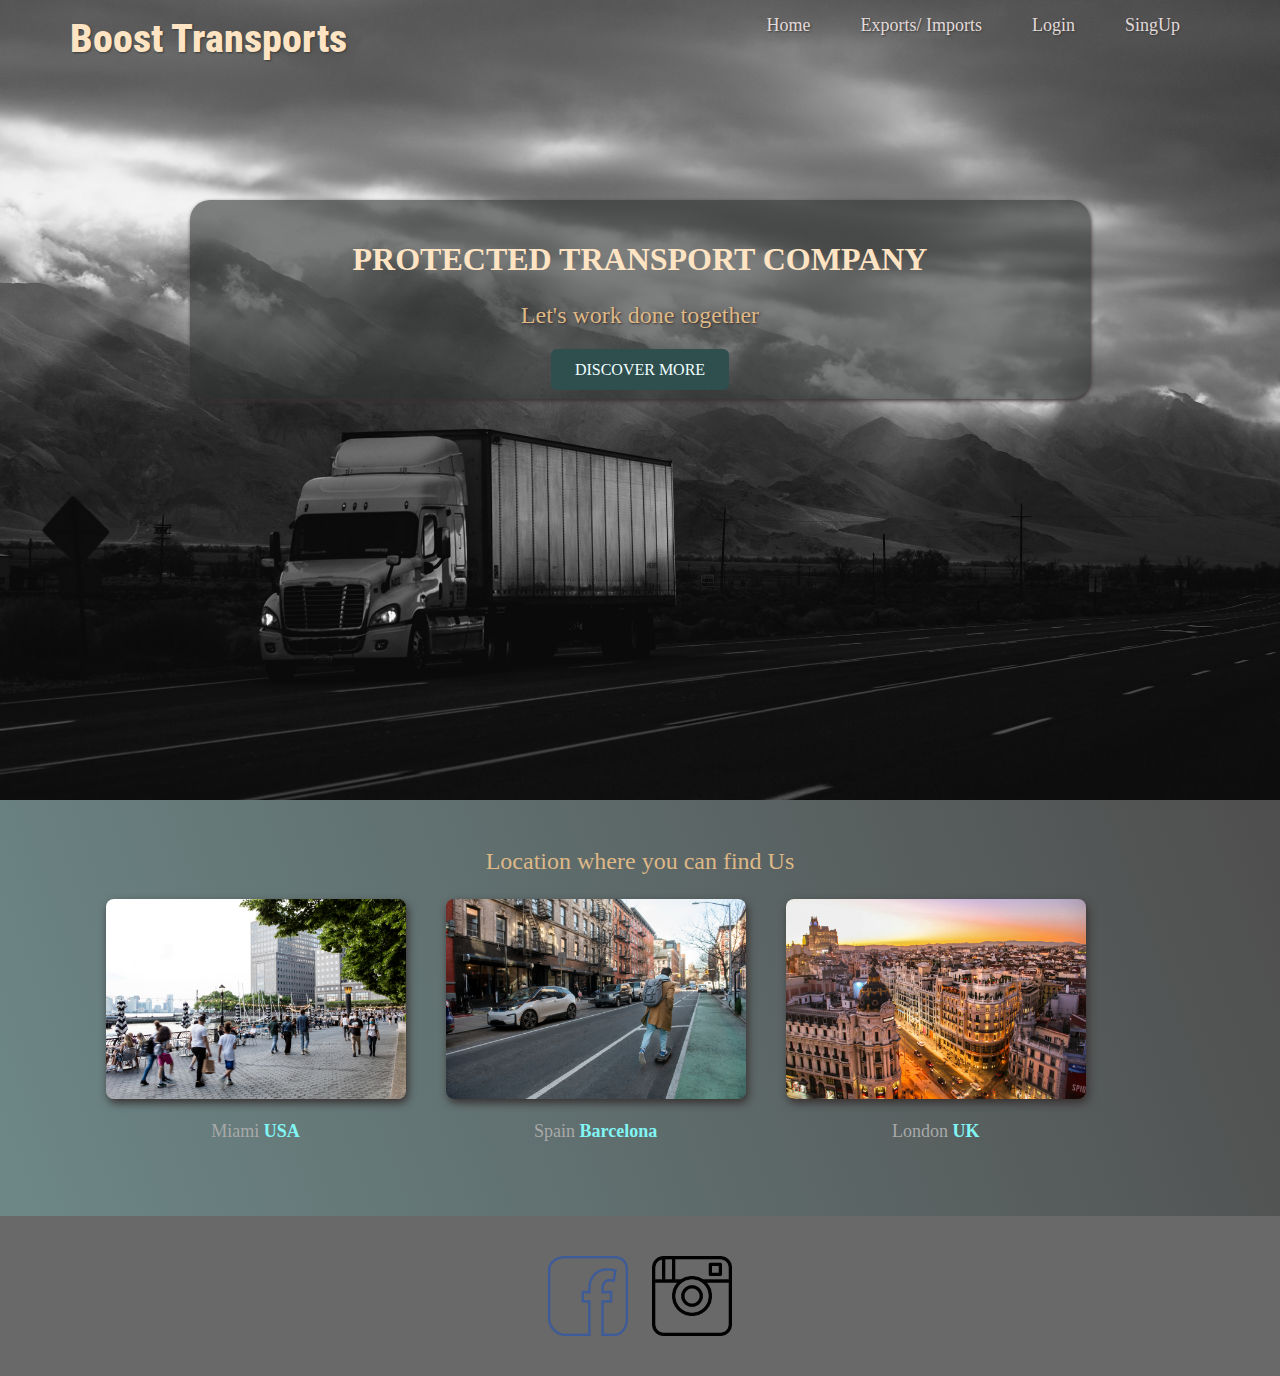
<file: docs/index.html>
<!DOCTYPE html>
<html lang="en">
<head>
    <meta charset="UTF-8">
    <meta name="viewport" content="width=device-width, initial-scale=1.0">
    <title>Home</title>

    <link rel="preconnect" href="https://fonts.googleapis.com">
<link rel="preconnect" href="https://fonts.gstatic.com" crossorigin>
<link href="https://fonts.googleapis.com/css2?family=Roboto+Condensed:ital,wght@0,100..900;1,100..900&display=swap" rel="stylesheet">

<link rel="stylesheet" href="shared.css">
<link rel="stylesheet" href="style.css">
</head>
<body>
    <header id="main-header">
        <div id="logo">
            <a href="#logo">Boost Transports</a>
        </div>
        <nav>
            <ul id="nav-bar">
                <li><a href="#home">Home</a></li>
                <li><a href="#home">Exports/ Imports</a></li>
                <li><a href="#home">Login</a></li>
                <li id="sign-btn"><a href="#home" >SingUp</a></li>
            </ul>
        </nav>
        <a href="#" class="main-btn">
            <span></span>
            <span></span>
            <span></span>
        </a>
    </header>
    <main>
        <section id="container">
            <div id="container-info">
                <h1>protected Transport company</h1>
                <p>Let's work done together</p>
                <a href="#">discover More</a>
            </div>
        </section>
        <section id="highlights">
            <h2>Location where you can find Us</h2>
            <ul id="locations">
                <li class="location-info">
                    <img src="img/2148993128.jpg" alt="miami">
                    <p>Miami <strong>USA</strong></p>
                </li>
                <li class="location-info">
                    <img src="img/2149290939.jpg" alt="barcelona">
                    <p>Spain <strong>Barcelona</strong></p>
                </li>
                <li class="location-info">
                    <img src="img/florian-wehde-WBGjg0DsO_g-unsplash.jpg" alt="Londan">
                    <p>London <strong>UK</strong></p>
                </li>

            </ul>

        </section>
    </main>
    <footer>
        <ul>
            <li class="icons">
                <a href="www.facebook.com">
                    <img src="img/facebook-logo-png-38365.png" alt="FB">
                </a>
            </li>
            <li class="icons">
                <a href="www.instagram.com">
                    <img src="img/instagram-icon-981.png" alt="Insta logo">
                </a>
            </li>
        </ul>
    </footer>
</body>
</html>
</file>
<file: docs/shared.css>
body{
    margin: 0;
    
}
header a{
    text-decoration: none;
    padding: 0.625rem;
    font-size: 1.125rem;
    color: rgb(228, 217, 217);
    text-shadow: 1px 1px 2px rgb(55, 60, 60);
    border-radius: 8px;
      
}
header a:hover{
    background-color: darkgray;
    color: rgb(202, 218, 144);
}
.main-btn{
    width: 2rem;
    height: 1rem;
    justify-content: space-between;
    flex-direction: column;
    display: none;


}
.main-btn span{
    width: 100%;
    height: 2px;
    background-color: azure;
}

ul{
    margin: 0;
    padding: 0;
}
#logo a{
    color: bisque;
    font-family: "Roboto Condensed", sans-serif;
  font-optical-sizing: auto;
  font-weight: 800;
  font-style: normal;
  font-size: 2.5rem;
  padding: 0.625rem;
  text-align: center;
  text-shadow: 1px 1px 2px rgb(55, 60, 60);
 
}
header{
    display: flex;
    justify-content: space-between;
    padding: 0.938rem 3.75rem;
    position: absolute;
    width: 100%;
    box-sizing: border-box;
}

header ul{
    display: flex;
   

}

#nav-bar li{
    font-family: fantasy;
    list-style-type: none;
    margin-right: 1.875rem;
    text-align: center;
    font-size: 1.125rem;
}

@media (max-width: 48rem)
{
    #main-header nav{
        display: none;
    }

    #logo a{
        font-size: 2rem
    }
    .main-btn{
        display: flex;
    }
}
</file>
<file: docs/style.css>
#container{
    height: 50rem;
    background-image: url(img/robson-hatsukami-morgan-NKr0qBAkU4s-unsplash.jpg);
    background-position: center;
    background-size: cover;
}

#container-info{
    width: 56.25rem;
    background-color: rgba(46, 48, 48, 0.6);
    box-shadow: 1px 2px 4px rgb(56, 49, 49);
    border-radius: 1.25rem;
    text-align: center;
    
    padding: 1.25rem 0;
    margin: 0 auto;
    position: relative;
    top: 12.5rem;
}

#container-info h1{
    font-size: 2rem;
    color: bisque;
    text-transform: uppercase;


}
#container-info p{
    font-size: 1.5rem;
    font-family: fantasy;
    color: burlywood;
    text-shadow: 1px 1px 2px rgb(56, 49, 49);
    margin-bottom: 2rem;
}

#container-info a{
    text-decoration: none;
    color: azure;
    text-transform: uppercase;
    background-color: darkslategrey;
    padding: 0.75rem 1.5rem;
    border-radius: 6px;
}

#container-info a:hover{
    background-color: rgb(61, 103, 103);
}
#highlights{
    background: linear-gradient(70deg, rgb(109, 135, 135), rgb(79, 78, 78));
    padding: 24px;
}

#highlights h2{
    margin: 24px 0;
    text-align: center;
    font-family: fantasy;
    font-weight: 300;
    color: burlywood;
}
#locations{
    display: flex;
    width: 90%;
    margin: auto;
    margin-bottom: 2rem;

}
.location-info img{
    height: 200px;
    width: 100%;
    border-radius: 8px;
    box-shadow: 2px 4px 8px rgb(56, 49, 49);
    object-fit: cover;
}
.location-info{
    margin: 0 20px;
}

#locations li{
    list-style-type: none;
}

.location-info p{
    font-family: Cambria, Cochin, Georgia, Times, 'Times New Roman', serif;
    font-size: 18px;
    text-align: center;
    color: darkgrey;
}
.location-info strong{
    color: rgb(129, 244, 244);
}

footer{
    background-color: dimgray;
    padding: 40px;
}

footer ul{
    display: flex;
    list-style: none;
    justify-content: center;
}

footer li{
    width: 80px;
    height: 80px;
    margin: 0 12px;
}

footer img{
    width: 100%;
    height: 100%;
}
</file>
